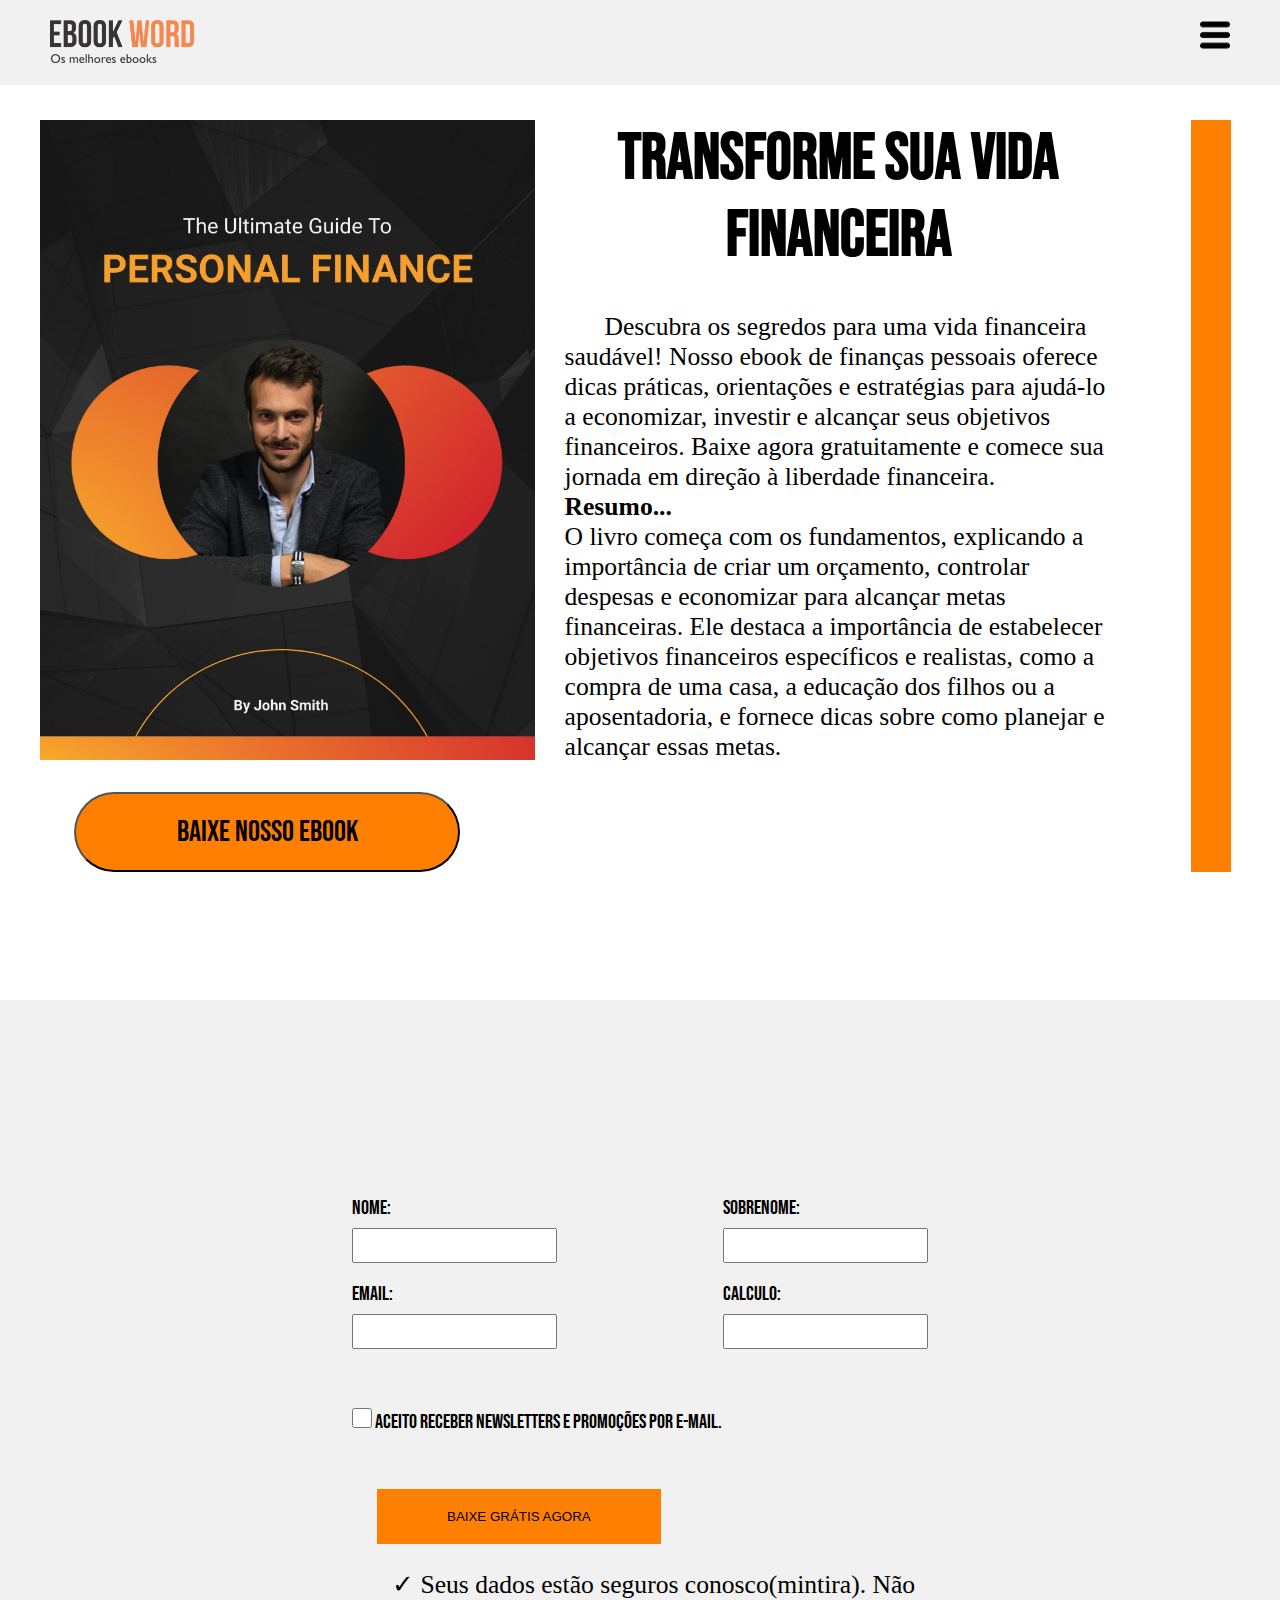
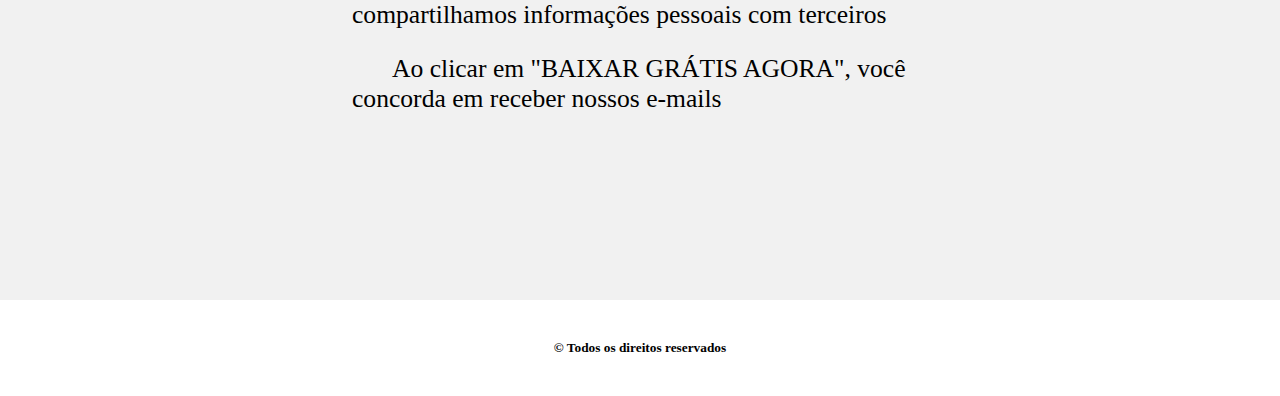
<file: index.html>
<!DOCTYPE html>
<html lang="pt-br">
<head>
    <meta charset="UTF-8">
    <meta name="viewport" content="width=device-width, initial-scale=1.0">
    <title>EbookWord</title>
    <link rel="stylesheet" href="assets/css/style.css">
</head>
<body>
    <header class="heading">
        <div class="header-top-img">
            <a href="#"><img src="assets/imgs/logo-website.png" class="logo" alt="website logo"></a>
        </div>
        <aside class="menu-bar">
            <img src="assets/imgs/botao-horizontal.png" alt="menu bar">
        </aside>
    </header>

    <div id="container"> <!-- ESTRUTURA PRINCIPAL --> 
        <article> <!-- PRIMEIRO CONTEUDO-->

            <section class="main-section section background-primary-color">

                <div class="main-container">
                    <div class="book-image">
                        <img src="assets/imgs/book.jpg" alt="ebook cover">
                    </div>

                    
                    <div class="text">
                        <div class="title">
                            <h1 >TRANSFORME SUA VIDA FINANCEIRA</h1>
                            </div>
                        
                        <p >
                            Descubra os segredos para uma vida financeira saudável! 
                            Nosso ebook de finanças pessoais oferece dicas práticas, 
                            orientações e estratégias para ajudá-lo a economizar, 
                            investir e alcançar seus objetivos financeiros. Baixe 
                            agora gratuitamente e comece sua jornada em direção à 
                            liberdade financeira.
                            <br>
                            <strong>Resumo...</strong>
                            <br>
                            O livro começa com os fundamentos, explicando a importância 
                            de criar um orçamento, controlar despesas e economizar para 
                            alcançar metas financeiras. Ele destaca a importância de estabelecer 
                            objetivos financeiros específicos e realistas, como a compra de 
                            uma casa, a educação dos filhos ou a aposentadoria, e fornece dicas 
                            sobre como planejar e alcançar essas metas.
                        </p>
                    </div>
                    <div class="rectan"></div>
                    <button class="button-config">BAIXE NOSSO EBOOK</button>
                    </div>
                    
            </section>
            <div id="form-body">
            <section class="form "> <!-- Seção do formulario -->
                <form action="#"> <!-- Pra ter uma ação precisa de backend :( kkk -->
    
                    <div class="content-inputs"> <!-- Container contendo os inputs -->
                        <div class="input-box">
                            <label for="name-person">NOME:</label>
                            <input id="name-person" type="text" name="nome" required>
                        </div>
    
                        <div class="input-box">
                            <label for="lastname-person">SOBRENOME:</label>
                            <input id="lastname-person" type="text" name="lastname" required>
                        </div>
    
                        <div class="input-box">
                            <label for="email">EMAIL:</label>
                            <input id="email" type="email" name="email" required>
                        </div>
    
                        <div class="input-box">
                            <label for="calculation">CALCULO:</label> <!--VOU PESQUISAR COMO POSSO FAZER ESSE CALCULO -->
                            <input id="calculation" type="text" name="calculation" required>
                        </div>
                    </div>
    
                    <div class="question-box"> <!-- todos organizados em caixas-->
                        <input type="checkbox">
                        <span>Aceito receber newsletters e promoções por e-mail.</span>
                    </div>
    
                    <div class="button-send"> <!-- Localidade do button -->
                        <button >BAIXE GRÁTIS AGORA</a></button>
                    </div>
    
                    
                    <p>
                        &#10003; Seus dados estão seguros conosco(mintira). Não compartilhamos informações pessoais 
                        com terceiros
                    </p>
                    <br>
                    <p>
                        Ao clicar em "BAIXAR GRÁTIS AGORA", você concorda em receber nossos e-mails
                    </p>
                
    
                </form>
            </section>
        </div>
        </article><!--/ FIM PRIMEIRO CONTEUDO-->
        
        <footer> <!-- RODAPE -->
            <h4>&copy; Todos os direitos reservados</h4>
        </footer>
    </div> <!--/ FIM ESTRUTURA PRINCIPAL -->
</body>
</html>
</file>
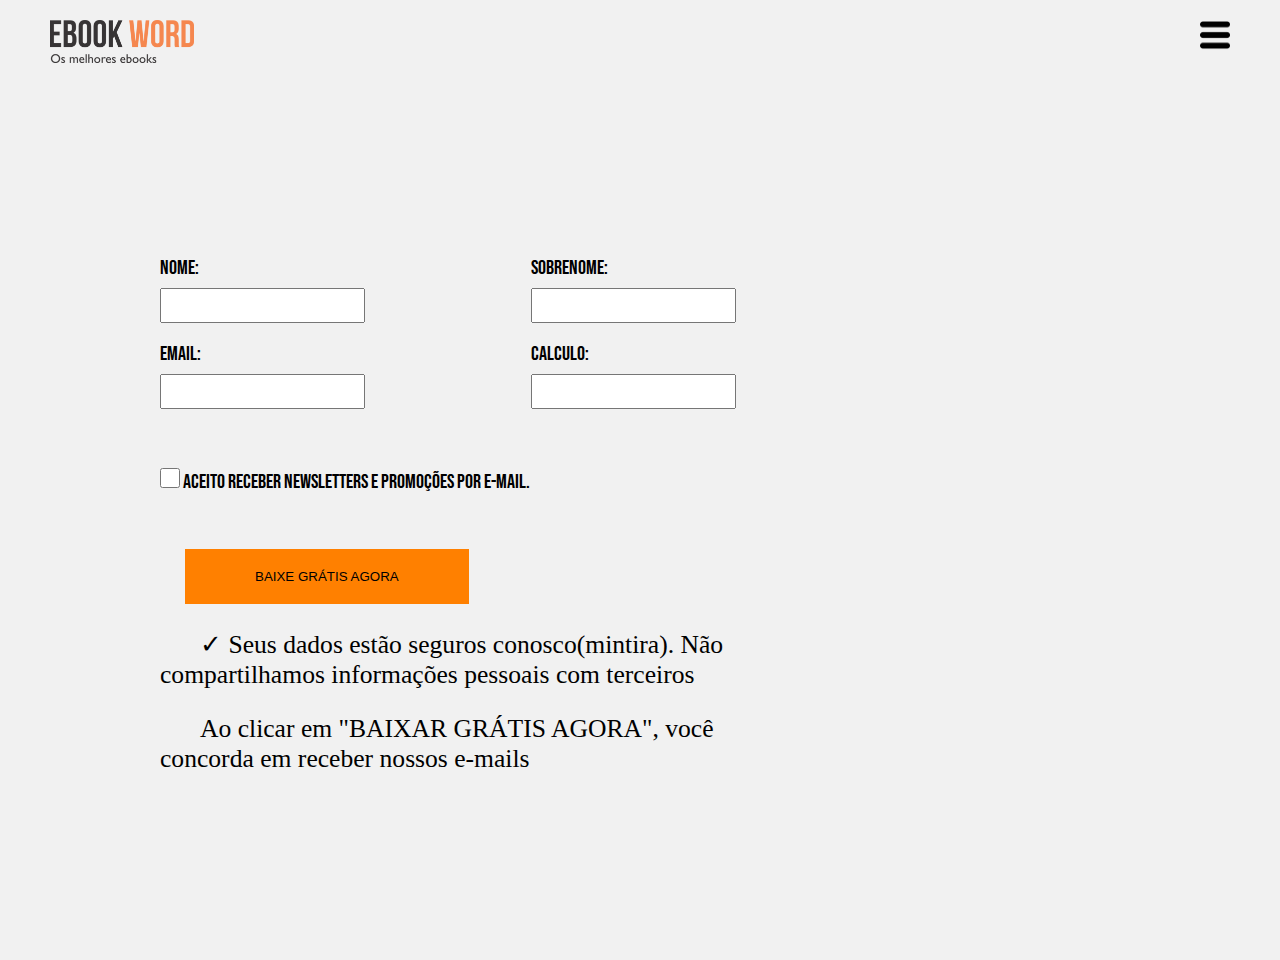
<file: form-book.html>
<!DOCTYPE html>
<html lang="pt-br">
<head>
    <meta charset="UTF-8">
    <meta name="viewport" content="width=device-width, initial-scale=1.0">
    <title>Forms EbookWord</title>
    <link rel="stylesheet" href="assets/css/style.css">
</head>
<body id="form-body">
    <header class="heading">
        <div class="header-top-img">
            <a href="index.html"><img src="assets/imgs/logo-website.png" class="logo"></a>
        </div>
        <aside class="menu-bar">
            <img src="assets/imgs/botao-horizontal.png">
        </aside>
    </header>

    <article> <!-- PRIMEIRO CONTEUDO-->
        <section class="form"> <!-- Seção do formulario -->
            <form action="#"> <!-- Pra ter uma ação precisa de backend :( kkk -->

                <div class="content-inputs"> <!-- Container contendo os inputs -->
                    <div class="input-box">
                        <label for="name-person">NOME:</label>
                        <input id="name-person" type="text" name="nome" required>
                    </div>

                    <div class="input-box">
                        <label for="lastname-person">SOBRENOME:</label>
                        <input id="lastname-person" type="text" name="lastname" required>
                    </div>

                    <div class="input-box">
                        <label for="email">EMAIL:</label>
                        <input id="email" type="email" name="email" required>
                    </div>

                    <div class="input-box">
                        <label for="calculation">CALCULO:</label> <!--VOU PESQUISAR COMO POSSO FAZER ESSE CALCULO -->
                        <input id="calculation" type="text" name="calculation" required>
                    </div>
                </div>

                <div class="question-box"> <!-- todos organizados em caixas-->
                    <input type="checkbox">
                    <span>Aceito receber newsletters e promoções por e-mail.</span>
                </div>

                <div class="button-send"> <!-- Localidade do button -->
                    <button >BAIXE GRÁTIS AGORA</a></button>
                </div>

                
                <p>
                    &#10003; Seus dados estão seguros conosco(mintira). Não compartilhamos informações pessoais 
                    com terceiros
                </p>
                <br>
                <p>
                    Ao clicar em "BAIXAR GRÁTIS AGORA", você concorda em receber nossos e-mails
                </p>
            

            </form>
        </section> <!--/ FIM Seção do formulario -->
    </article><!--/ FIM PRIMEIRO CONTEUDO-->

</body>
</html>
</file>
<file: assets/css/style.css>
:root {
    --primary-color :  rgb(255, 128, 0); /* variaveis que carregar cor*/
    --background-main-color: white;
}
/*Configuração geral*/
* {
    margin: 0;
    padding: 0;
    box-sizing: border-box;
}

html {
    font-size: 62.5%; /* 1rem = 10px, 62.5% de 16px (tamanho de fonte padrão do navegador) */
}

/*CONFIGURANDO O HEADER*/
.heading { /*aqui eu coloquei com display flex e coloquei posição fixa na tela*/
    position: fixed;
    top: 0;
    left: 0;
    display: flex;
    justify-content: space-between;
    background-color: #f1f1f1;
    width: 100%;
}
  
.heading .header-top-img img {
    width: 60%;
    max-height: 8rem;
    padding: 1rem;
    margin: 1rem;
    margin-left: 4rem;
}

.heading .menu-bar img {
    width: 50%;
    max-height: 6rem;
}

.menu-bar {
    margin: 1rem; /* aqui estou configurando o menu que tem os três tracinhos*/
    padding: 1rem;
   
}

.heading img:hover {
    background-color: #ddd;
}

/* CONFIGURAÇÃO DO BOTÃO DA PRIMEIRA TELA*/
.button-config {
    font-family: "Bebas Neue";
    font-size: 3rem;
    background-color: var(--primary-color);
    padding: 2rem 9rem 2rem 9rem;
    height: 8rem;
    width: 38.6rem;
    border-radius: 40rem;
    cursor: pointer;
    transition: all 300ms ease-in-out;
}

.button-config:hover {
    color: var(--background-main-color)
}


/*container conteudo principal*/
 .main-container{
    min-height: 100vh;
    padding-top: 80px;
    display: grid;
    grid-template-columns: 0.75fr 1fr 0.25fr ;
    grid-template-rows: 0.8fr 0.2fr ;
    gap: 3rem; 
    margin-top: 4rem ;
    align-self: center;
    justify-self: center;
   
 }
.book-image {
    margin-left: 4rem;
    align-self: flex-start;
    justify-self: flex-end ;
}

.rectan {
    background-color: var(--primary-color);
    grid-column: 3 / span 1;
    grid-row: 1 / span 2;
    width: 4rem;
    justify-self: center;
}

.text {
  display: flex;
  flex-direction: column;
  justify-content: space-between;
  grid-column: 2 / span 1;
  grid-row: 1 / span 1;
}

.button-config{
    align-self: flex-start;
    justify-self: center;
    grid-column: 1 / span 1;
    grid-row: 2 / span 1;

}

 .background-primary-color {
     background-color: var(--background-main-color);

 }
 
p {
     font-family: "calibri light";
     font-size: 2vw;
     text-indent: 4rem;
 }



@font-face {
    font-family: "Bebas Neue";
    src: url("../fonts/BebasNeue-Regular.woff");
}

h1 {
    text-align: center;
    font-family: "Bebas Neue";
    font-size: 5vw;
    margin-bottom: 3rem;
}

section img{
    height: 50vw; /*atributo que controla o tamanho da imagem 
    foi você que fez assim ou eu sem querer ?) */
} 


article img:hover {
    cursor: pointer;
}

h4 {
    font-size: 10pt;
    text-align: center;
    padding: 40px;
} 

/*Configurando o forms*/

form {
    padding: 100px;
}

.form {
    width: 70%;
    display: flex;
    justify-content: center;
    align-items: center;
    flex-direction: column;
    padding: 3em;
}

#form-body {
    margin-top: 6rem;
    width: 100%;
    height: 100vh;
    display: flex;
    justify-content: center;
    align-items: center;
    background: #f1f1f1;
    font-family: "Bebas Neue";
    font-size: 2em;
}

.content-inputs {
    display: flex;
    flex-wrap: wrap; /* itens flexíveis são forçados a ficarem na mesma linha ou podem ser quebradas em varias linhas */
    justify-content: space-between;
    padding: 1rem 0;
}

.input-box {
    display: flex;
    flex-direction: column;
    margin-bottom: 1.1rem;
}

.input-box input {
    margin: .6em 0;
    padding: .8rem 1.2rem;
}

.question-box {
    margin: 1.5em 0;
}

.question-box input {
    height: 20px;
    width: 20px;
}

.button-send {
    padding: 2.5rem; /*root em*/
}

.button-send button {
    background: var(--primary-color);
    padding: 2rem 7rem 2rem 7rem;
    border: none;
}

.button-send a {
    font-size: 2em;
    font-family: "Bebas Neue";
    color: black;
    text-decoration: none;
}

@media (min-width:8021px) and (max-width:1000px) {
    .button-config {
        align-self: center;
        grid-column: 1 / span 2;

    }
}

@media (min-width:100px) and (max-width:820px) {
    .main-container{
        margin-top: -1rem;
        grid-template-columns: 1fr;
   
    }
    .book-image {
        grid-column: 1;
        grid-row: 2;
        justify-self: center;
        margin: 0;
        
    }
    
    .rectan {
        background-color: var(--primary-color);
        grid-column: 1;

        width: 0;
        justify-self: center;
    }
    
    .text {
      display: flex;
      flex-direction: column;
      justify-self: center;
      justify-content: space-between;
      grid-column: 1 / span 1;
      text-align: justify;
      margin: 4rem 6rem 2rem 4rem;
      
    }
    p {
        font-size: 1.6rem
    }
    
    .button-config{
        align-self: flex-start;
        justify-self: center;
        grid-column: 1 / span 1;
        grid-row: 3 ;
        width: 90vw;
        font-size: 6vw;
        
    
    
    }
    
    
}
</file>
